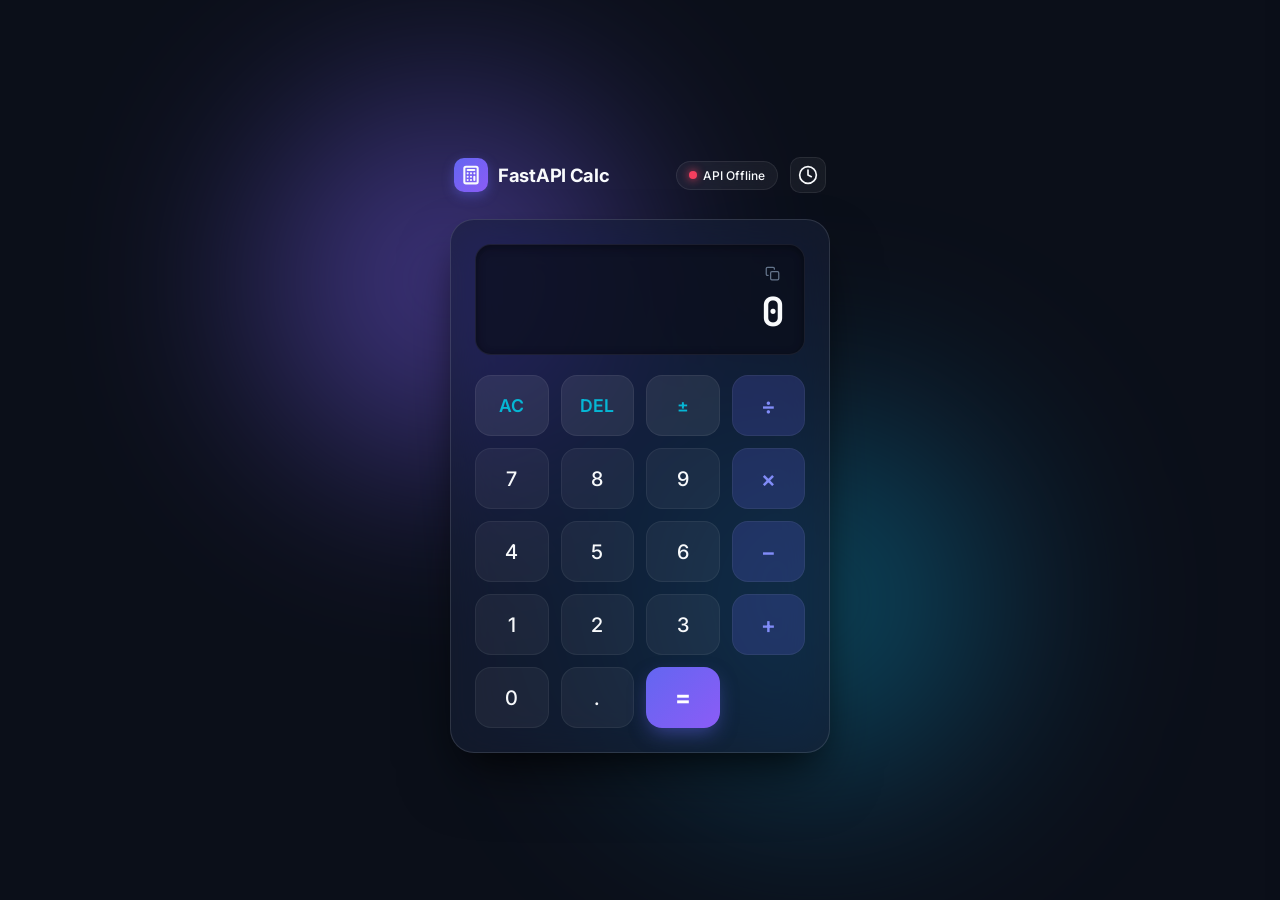
<file: src/front/index.html>
<!DOCTYPE html>
<html lang="en">
<head>
    <meta charset="UTF-8">
    <meta name="viewport" content="width=device-width, initial-scale=1.0">
    <meta name="description" content="A modern, high-performance glassmorphic calculator powered by FastAPI. Features real-time calculation, history tracking, and full keyboard navigation.">
    <title>FastAPI Glassmorphic Calculator</title>

    <!-- Google Fonts -->
    <link rel="preconnect" href="https://fonts.googleapis.com">
    <link rel="preconnect" href="https://fonts.gstatic.com" crossorigin>
    <link href="https://fonts.googleapis.com/css2?family=Inter:wght@300;400;500;600;700&family=JetBrains+Mono:wght@400;500;600;700&display=swap" rel="stylesheet">

    <!-- CSS -->
    <link rel="stylesheet" href="style.css">
</head>
<body>
    <div class="background-glob glob-1"></div>
    <div class="background-glob glob-2"></div>

    <div class="app-container">
        <!-- Header -->
        <header class="app-header">
            <div class="brand">
                <div class="brand-icon">
                    <svg width="20" height="20" viewBox="0 0 24 24" fill="none" stroke="currentColor" stroke-width="2.5" stroke-linecap="round" stroke-linejoin="round">
                        <rect x="4" y="2" width="16" height="20" rx="2"></rect>
                        <line x1="8" y1="6" x2="16" y2="6"></line>
                        <line x1="16" y1="14" x2="16" y2="18"></line>
                        <path d="M16 10h.01"></path>
                        <path d="M12 10h.01"></path>
                        <path d="M8 10h.01"></path>
                        <path d="M12 14h.01"></path>
                        <path d="M8 14h.01"></path>
                        <path d="M12 18h.01"></path>
                        <path d="M8 18h.01"></path>
                    </svg>
                </div>
                <span>FastAPI Calc</span>
            </div>

            <div class="header-actions">
                <div id="server-status" class="status-badge offline" title="FastAPI Server Status">
                    <span class="status-dot"></span>
                    <span class="status-text">Checking...</span>
                </div>
                <button id="history-toggle-btn" class="icon-btn" title="Calculation History" aria-label="Toggle History">
                    <svg width="20" height="20" viewBox="0 0 24 24" fill="none" stroke="currentColor" stroke-width="2" stroke-linecap="round" stroke-linejoin="round">
                        <circle cx="12" cy="12" r="10"></circle>
                        <polyline points="12 6 12 12 16 14"></polyline>
                    </svg>
                </button>
            </div>
        </header>

        <!-- Main Calculator Card -->
        <main class="calculator-card">
            <!-- Screen Display -->
            <div class="screen-container">
                <div class="screen-top-bar">
                    <span id="expression-display" class="expression-text"></span>
                    <button id="copy-btn" class="copy-btn" title="Copy result" aria-label="Copy Result">
                        <svg width="15" height="15" viewBox="0 0 24 24" fill="none" stroke="currentColor" stroke-width="2" stroke-linecap="round" stroke-linejoin="round">
                            <rect x="9" y="9" width="13" height="13" rx="2" ry="2"></rect>
                            <path d="M5 15H4a2 2 0 0 1-2-2V4a2 2 0 0 1 2-2h9a2 2 0 0 1 2 2v1"></path>
                        </svg>
                    </button>
                </div>
                <div id="main-display" class="main-display-text" tabIndex="0" role="textbox" aria-label="Calculator display">0</div>
            </div>

            <!-- Keypad Grid -->
            <div class="keypad-grid" role="group" aria-label="Calculator Keypad">
                <!-- Row 1 -->
                <button class="key action-key" data-action="clear" id="key-clear" aria-label="Clear All">AC</button>
                <button class="key action-key" data-action="delete" id="key-delete" aria-label="Delete Last Entry">DEL</button>
                <button class="key action-key" data-action="negate" id="key-negate" aria-label="Toggle Sign">±</button>
                <button class="key operator-key" data-operator="/" id="key-divide" aria-label="Divide">÷</button>

                <!-- Row 2 -->
                <button class="key num-key" data-num="7" id="key-7">7</button>
                <button class="key num-key" data-num="8" id="key-8">8</button>
                <button class="key num-key" data-num="9" id="key-9">9</button>
                <button class="key operator-key" data-operator="*" id="key-multiply" aria-label="Multiply">×</button>

                <!-- Row 3 -->
                <button class="key num-key" data-num="4" id="key-4">4</button>
                <button class="key num-key" data-num="5" id="key-5">5</button>
                <button class="key num-key" data-num="6" id="key-6">6</button>
                <button class="key operator-key" data-operator="-" id="key-subtract" aria-label="Subtract">−</button>

                <!-- Row 4 -->
                <button class="key num-key" data-num="1" id="key-1">1</button>
                <button class="key num-key" data-num="2" id="key-2">2</button>
                <button class="key num-key" data-num="3" id="key-3">3</button>
                <button class="key operator-key" data-operator="+" id="key-add" aria-label="Add">+</button>

                <!-- Row 5 -->
                <button class="key num-key zero-key" data-num="0" id="key-0">0</button>
                <button class="key num-key" data-action="decimal" id="key-decimal">.</button>
                <button class="key equals-key" data-action="calculate" id="calculate" aria-label="Calculate">=</button>
            </div>
        </main>
    </div>

    <!-- History Drawer -->
    <div id="history-overlay" class="drawer-overlay"></div>
    <aside id="history-drawer" class="history-drawer" aria-label="History Drawer">
        <div class="drawer-header">
            <h3>Calculation History</h3>
            <button id="close-history-btn" class="icon-btn" aria-label="Close History">
                <svg width="20" height="20" viewBox="0 0 24 24" fill="none" stroke="currentColor" stroke-width="2" stroke-linecap="round" stroke-linejoin="round">
                    <line x1="18" y1="6" x2="6" y2="18"></line>
                    <line x1="6" y1="6" x2="18" y2="18"></line>
                </svg>
            </button>
        </div>
        <div id="history-list" class="history-list">
            <!-- Dynamically populated -->
        </div>
        <div class="drawer-footer">
            <button id="clear-history-btn" class="secondary-btn">Clear History</button>
        </div>
    </aside>

    <!-- Toast Notification -->
    <div id="toast" class="toast-notification"></div>

    <script src="script.js"></script>
</body>
</html>
</file>
<file: src/front/style.css>
/* Design System Tokens */
:root {
    --bg-main: #0b0f19;
    --card-bg: rgba(23, 31, 51, 0.65);
    --card-border: rgba(255, 255, 255, 0.12);
    --card-shadow: 0 30px 60px -12px rgba(0, 0, 0, 0.5), 0 18px 36px -18px rgba(0, 0, 0, 0.7);
    
    --text-primary: #f8fafc;
    --text-secondary: #94a3b8;
    --text-muted: #64748b;
    
    --accent-purple: #8b5cf6;
    --accent-indigo: #6366f1;
    --accent-cyan: #06b6d4;
    --accent-emerald: #10b981;
    --accent-rose: #f43f5e;
    
    --key-bg-num: rgba(255, 255, 255, 0.05);
    --key-bg-num-hover: rgba(255, 255, 255, 0.12);
    --key-bg-action: rgba(255, 255, 255, 0.08);
    --key-bg-action-hover: rgba(255, 255, 255, 0.16);
    --key-bg-operator: rgba(99, 102, 241, 0.2);
    --key-bg-operator-hover: rgba(99, 102, 241, 0.35);
    --key-operator-text: #818cf8;
    
    --font-ui: 'Inter', system-ui, -apple-system, sans-serif;
    --font-mono: 'JetBrains Mono', monospace;
    
    --radius-lg: 24px;
    --radius-md: 16px;
    --radius-sm: 10px;
    
    --transition-fast: 0.15s cubic-bezier(0.4, 0, 0.2, 1);
    --transition-normal: 0.25s cubic-bezier(0.4, 0, 0.2, 1);
}

/* Reset & Global Base */
* {
    margin: 0;
    padding: 0;
    box-sizing: border-box;
    font-family: var(--font-ui);
    -webkit-tap-highlight-color: transparent;
}

body {
    background-color: var(--bg-main);
    color: var(--text-primary);
    min-height: 100vh;
    display: flex;
    justify-content: center;
    align-items: center;
    overflow-x: hidden;
    position: relative;
}

/* Background Glowing Globs */
.background-glob {
    position: absolute;
    border-radius: 50%;
    filter: blur(100px);
    z-index: 0;
    pointer-events: none;
    opacity: 0.45;
}

.glob-1 {
    width: 380px;
    height: 380px;
    background: radial-gradient(circle, var(--accent-purple), var(--accent-indigo));
    top: 10%;
    left: 20%;
    animation: float1 14s infinite alternate ease-in-out;
}

.glob-2 {
    width: 420px;
    height: 420px;
    background: radial-gradient(circle, var(--accent-cyan), #1e1b4b);
    bottom: 10%;
    right: 20%;
    animation: float2 18s infinite alternate ease-in-out;
}

@keyframes float1 {
    0% { transform: translate(0, 0) scale(1); }
    100% { transform: translate(50px, 40px) scale(1.15); }
}

@keyframes float2 {
    0% { transform: translate(0, 0) scale(1); }
    100% { transform: translate(-40px, -50px) scale(1.1); }
}

/* Main Container */
.app-container {
    position: relative;
    z-index: 1;
    width: 100%;
    max-width: 420px;
    padding: 20px;
    display: flex;
    flex-direction: column;
    gap: 16px;
}

/* Header Navbar */
.app-header {
    display: flex;
    justify-content: space-between;
    align-items: center;
    padding: 10px 4px;
}

.brand {
    display: flex;
    align-items: center;
    gap: 10px;
    font-weight: 700;
    font-size: 1.15rem;
    letter-spacing: -0.3px;
    color: var(--text-primary);
}

.brand-icon {
    width: 34px;
    height: 34px;
    border-radius: 10px;
    background: linear-gradient(135deg, var(--accent-indigo), var(--accent-purple));
    display: flex;
    align-items: center;
    justify-content: center;
    box-shadow: 0 4px 12px rgba(99, 102, 241, 0.4);
}

.header-actions {
    display: flex;
    align-items: center;
    gap: 12px;
}

/* Status Badge */
.status-badge {
    display: flex;
    align-items: center;
    gap: 6px;
    padding: 6px 12px;
    border-radius: 20px;
    font-size: 0.75rem;
    font-weight: 500;
    background: rgba(255, 255, 255, 0.05);
    border: 1px solid rgba(255, 255, 255, 0.08);
    backdrop-filter: blur(8px);
    transition: var(--transition-normal);
}

.status-dot {
    width: 8px;
    height: 8px;
    border-radius: 50%;
    background-color: var(--text-muted);
}

.status-badge.online .status-dot {
    background-color: var(--accent-emerald);
    box-shadow: 0 0 8px var(--accent-emerald);
}

.status-badge.offline .status-dot {
    background-color: var(--accent-rose);
    box-shadow: 0 0 8px var(--accent-rose);
}

/* Icon Buttons */
.icon-btn {
    background: rgba(255, 255, 255, 0.05);
    border: 1px solid rgba(255, 255, 255, 0.08);
    color: var(--text-primary);
    width: 36px;
    height: 36px;
    border-radius: 10px;
    display: flex;
    align-items: center;
    justify-content: center;
    cursor: pointer;
    backdrop-filter: blur(8px);
    transition: var(--transition-fast);
}

.icon-btn:hover {
    background: rgba(255, 255, 255, 0.12);
    transform: translateY(-1px);
}

.icon-btn:active {
    transform: scale(0.95);
}

/* Calculator Glass Card */
.calculator-card {
    background: var(--card-bg);
    backdrop-filter: blur(24px) saturate(180%);
    border: 1px solid var(--card-border);
    border-radius: var(--radius-lg);
    box-shadow: var(--card-shadow);
    padding: 24px;
    display: flex;
    flex-direction: column;
    gap: 20px;
}

/* LCD Screen Section */
.screen-container {
    background: rgba(10, 14, 26, 0.7);
    border: 1px solid rgba(255, 255, 255, 0.06);
    border-radius: var(--radius-md);
    padding: 16px 20px;
    display: flex;
    flex-direction: column;
    justify-content: space-between;
    min-height: 110px;
    box-shadow: inset 0 2px 8px rgba(0, 0, 0, 0.4);
    position: relative;
    overflow: hidden;
}

.screen-top-bar {
    display: flex;
    justify-content: space-between;
    align-items: center;
    min-height: 24px;
}

.expression-text {
    font-family: var(--font-mono);
    font-size: 0.9rem;
    color: var(--text-secondary);
    white-space: nowrap;
    overflow: hidden;
    text-overflow: ellipsis;
}

.copy-btn {
    background: transparent;
    border: none;
    color: var(--text-muted);
    cursor: pointer;
    padding: 4px;
    border-radius: 6px;
    display: flex;
    align-items: center;
    transition: var(--transition-fast);
}

.copy-btn:hover {
    color: var(--text-primary);
    background: rgba(255, 255, 255, 0.1);
}

.main-display-text {
    font-family: var(--font-mono);
    font-size: 2.5rem;
    font-weight: 600;
    color: var(--text-primary);
    text-align: right;
    white-space: nowrap;
    overflow: hidden;
    text-overflow: ellipsis;
    outline: none;
    letter-spacing: -1px;
}

.main-display-text.error {
    color: var(--accent-rose);
    font-size: 1.5rem;
}

/* Keypad Grid Layout */
.keypad-grid {
    display: grid;
    grid-template-columns: repeat(4, 1fr);
    gap: 12px;
}

/* Base Key Styling */
.key {
    background: var(--key-bg-num);
    border: 1px solid rgba(255, 255, 255, 0.06);
    color: var(--text-primary);
    font-size: 1.25rem;
    font-weight: 500;
    padding: 16px 0;
    border-radius: var(--radius-md);
    cursor: pointer;
    user-select: none;
    transition: var(--transition-fast);
    display: flex;
    align-items: center;
    justify-content: center;
    position: relative;
    overflow: hidden;
}

.key:hover {
    background: var(--key-bg-num-hover);
    transform: translateY(-2px);
    border-color: rgba(255, 255, 255, 0.15);
}

.key:active, .key.active-key {
    transform: scale(0.94);
    box-shadow: inset 0 2px 6px rgba(0, 0, 0, 0.4);
}

.zero-key {
    grid-column: span 1;
}

/* Action & Operator Keys */
.action-key {
    background: var(--key-bg-action);
    color: var(--accent-cyan);
    font-weight: 600;
    font-size: 1.1rem;
}

.action-key:hover {
    background: var(--key-bg-action-hover);
}

.operator-key {
    background: var(--key-bg-operator);
    color: var(--key-operator-text);
    font-weight: 600;
    font-size: 1.4rem;
}

.operator-key:hover {
    background: var(--key-bg-operator-hover);
}

.operator-key.active-operator {
    background: var(--accent-indigo);
    color: white;
    box-shadow: 0 0 16px rgba(99, 102, 241, 0.6);
}

.equals-key {
    background: linear-gradient(135deg, var(--accent-indigo), var(--accent-purple));
    color: white;
    font-size: 1.5rem;
    font-weight: 700;
    box-shadow: 0 8px 20px -4px rgba(99, 102, 241, 0.5);
    border: none;
}

.equals-key:hover {
    background: linear-gradient(135deg, #4f46e5, #7c3aed);
    box-shadow: 0 10px 24px -2px rgba(99, 102, 241, 0.7);
    transform: translateY(-2px);
}

/* History Drawer & Overlay */
.drawer-overlay {
    position: fixed;
    top: 0;
    left: 0;
    width: 100vw;
    height: 100vh;
    background: rgba(0, 0, 0, 0.5);
    backdrop-filter: blur(4px);
    z-index: 10;
    opacity: 0;
    pointer-events: none;
    transition: var(--transition-normal);
}

.drawer-overlay.open {
    opacity: 1;
    pointer-events: auto;
}

.history-drawer {
    position: fixed;
    top: 0;
    right: -360px;
    width: 320px;
    height: 100vh;
    background: rgba(15, 23, 42, 0.95);
    backdrop-filter: blur(24px);
    border-left: 1px solid var(--card-border);
    z-index: 20;
    display: flex;
    flex-direction: column;
    transition: right 0.3s cubic-bezier(0.4, 0, 0.2, 1);
    box-shadow: -10px 0 30px rgba(0, 0, 0, 0.5);
}

.history-drawer.open {
    right: 0;
}

.drawer-header {
    display: flex;
    justify-content: space-between;
    align-items: center;
    padding: 20px;
    border-bottom: 1px solid rgba(255, 255, 255, 0.08);
}

.drawer-header h3 {
    font-size: 1.1rem;
    font-weight: 600;
}

.history-list {
    flex: 1;
    overflow-y: auto;
    padding: 16px;
    display: flex;
    flex-direction: column;
    gap: 12px;
}

.history-item {
    background: rgba(255, 255, 255, 0.03);
    border: 1px solid rgba(255, 255, 255, 0.06);
    border-radius: var(--radius-sm);
    padding: 12px;
    cursor: pointer;
    transition: var(--transition-fast);
    display: flex;
    flex-direction: column;
    align-items: flex-end;
    gap: 4px;
}

.history-item:hover {
    background: rgba(255, 255, 255, 0.08);
    transform: translateX(-2px);
}

.history-expr {
    font-family: var(--font-mono);
    font-size: 0.85rem;
    color: var(--text-secondary);
}

.history-res {
    font-family: var(--font-mono);
    font-size: 1.2rem;
    font-weight: 600;
    color: var(--accent-cyan);
}

.empty-history {
    text-align: center;
    color: var(--text-muted);
    font-size: 0.9rem;
    margin-top: 40px;
}

.drawer-footer {
    padding: 16px;
    border-top: 1px solid rgba(255, 255, 255, 0.08);
}

.secondary-btn {
    width: 100%;
    padding: 10px;
    background: rgba(244, 63, 94, 0.15);
    border: 1px solid rgba(244, 63, 94, 0.3);
    color: var(--accent-rose);
    border-radius: var(--radius-sm);
    font-weight: 600;
    cursor: pointer;
    transition: var(--transition-fast);
}

.secondary-btn:hover {
    background: rgba(244, 63, 94, 0.25);
}

/* Toast Notifications */
.toast-notification {
    position: fixed;
    bottom: 24px;
    left: 50%;
    transform: translateX(-50%) translateY(100px);
    background: rgba(15, 23, 42, 0.9);
    border: 1px solid var(--card-border);
    color: var(--text-primary);
    padding: 10px 20px;
    border-radius: 30px;
    font-size: 0.85rem;
    font-weight: 500;
    box-shadow: 0 10px 25px rgba(0,0,0,0.5);
    backdrop-filter: blur(12px);
    transition: transform 0.3s cubic-bezier(0.4, 0, 0.2, 1);
    z-index: 100;
    pointer-events: none;
}

.toast-notification.show {
    transform: translateX(-50%) translateY(0);
}

/* Responsive adjustments */
@media (max-width: 480px) {
    .app-container {
        padding: 12px;
    }
    .calculator-card {
        padding: 16px;
    }
    .key {
        padding: 14px 0;
        font-size: 1.15rem;
    }
    .main-display-text {
        font-size: 2rem;
    }
}
</file>
<file: srcV2/front/style.css>
/* Design System Tokens */
:root {
    --bg-main: #0b0f19;
    --card-bg: rgba(23, 31, 51, 0.65);
    --card-border: rgba(255, 255, 255, 0.12);
    --card-shadow: 0 30px 60px -12px rgba(0, 0, 0, 0.5), 0 18px 36px -18px rgba(0, 0, 0, 0.7);

    --text-primary: #f8fafc;
    --text-secondary: #94a3b8;
    --text-muted: #64748b;

    --accent-purple: #8b5cf6;
    --accent-indigo: #6366f1;
    --accent-cyan: #06b6d4;
    --accent-emerald: #10b981;
    --accent-rose: #f43f5e;

    --key-bg-num: rgba(255, 255, 255, 0.05);
    --key-bg-num-hover: rgba(255, 255, 255, 0.12);
    --key-bg-action: rgba(255, 255, 255, 0.08);
    --key-bg-action-hover: rgba(255, 255, 255, 0.16);
    --key-bg-operator: rgba(99, 102, 241, 0.2);
    --key-bg-operator-hover: rgba(99, 102, 241, 0.35);
    --key-operator-text: #818cf8;

    --font-ui: 'Inter', system-ui, -apple-system, sans-serif;
    --font-mono: 'JetBrains Mono', monospace;

    --radius-lg: 24px;
    --radius-md: 16px;
    --radius-sm: 10px;

    --transition-fast: 0.15s cubic-bezier(0.4, 0, 0.2, 1);
    --transition-normal: 0.25s cubic-bezier(0.4, 0, 0.2, 1);
}

/* Reset & Global Base */
* {
    margin: 0;
    padding: 0;
    box-sizing: border-box;
    font-family: var(--font-ui);
    -webkit-tap-highlight-color: transparent;
}

body {
    background-color: var(--bg-main);
    color: var(--text-primary);
    min-height: 100vh;
    display: flex;
    justify-content: center;
    align-items: center;
    overflow-x: hidden;
    position: relative;
}

/* Background Glowing Globs */
.background-glob {
    position: absolute;
    border-radius: 50%;
    filter: blur(100px);
    z-index: 0;
    pointer-events: none;
    opacity: 0.45;
}

.glob-1 {
    width: 380px;
    height: 380px;
    background: radial-gradient(circle, var(--accent-purple), var(--accent-indigo));
    top: 10%;
    left: 20%;
    animation: float1 14s infinite alternate ease-in-out;
}

.glob-2 {
    width: 420px;
    height: 420px;
    background: radial-gradient(circle, var(--accent-cyan), #1e1b4b);
    bottom: 10%;
    right: 20%;
    animation: float2 18s infinite alternate ease-in-out;
}

@keyframes float1 {
    0% { transform: translate(0, 0) scale(1); }
    100% { transform: translate(50px, 40px) scale(1.15); }
}

@keyframes float2 {
    0% { transform: translate(0, 0) scale(1); }
    100% { transform: translate(-40px, -50px) scale(1.1); }
}

/* Main Container */
.app-container {
    position: relative;
    z-index: 1;
    width: 100%;
    max-width: 420px;
    padding: 20px;
    display: flex;
    flex-direction: column;
    gap: 16px;
}

/* Header Navbar */
.app-header {
    display: flex;
    justify-content: space-between;
    align-items: center;
    padding: 10px 4px;
}

.brand {
    display: flex;
    align-items: center;
    gap: 10px;
    font-weight: 700;
    font-size: 1.15rem;
    letter-spacing: -0.3px;
    color: var(--text-primary);
}

.brand-icon {
    width: 34px;
    height: 34px;
    border-radius: 10px;
    background: linear-gradient(135deg, var(--accent-indigo), var(--accent-purple));
    display: flex;
    align-items: center;
    justify-content: center;
    box-shadow: 0 4px 12px rgba(99, 102, 241, 0.4);
}

.header-actions {
    display: flex;
    align-items: center;
    gap: 12px;
}

/* Status Badge */
.status-badge {
    display: flex;
    align-items: center;
    gap: 6px;
    padding: 6px 12px;
    border-radius: 20px;
    font-size: 0.75rem;
    font-weight: 500;
    background: rgba(255, 255, 255, 0.05);
    border: 1px solid rgba(255, 255, 255, 0.08);
    backdrop-filter: blur(8px);
    transition: var(--transition-normal);
}

.status-dot {
    width: 8px;
    height: 8px;
    border-radius: 50%;
    background-color: var(--text-muted);
}

.status-badge.online .status-dot {
    background-color: var(--accent-emerald);
    box-shadow: 0 0 8px var(--accent-emerald);
}

.status-badge.offline .status-dot {
    background-color: var(--accent-rose);
    box-shadow: 0 0 8px var(--accent-rose);
}

/* Icon Buttons */
.icon-btn {
    background: rgba(255, 255, 255, 0.05);
    border: 1px solid rgba(255, 255, 255, 0.08);
    color: var(--text-primary);
    width: 36px;
    height: 36px;
    border-radius: 10px;
    display: flex;
    align-items: center;
    justify-content: center;
    cursor: pointer;
    backdrop-filter: blur(8px);
    transition: var(--transition-fast);
}

.icon-btn:hover {
    background: rgba(255, 255, 255, 0.12);
    transform: translateY(-1px);
}

.icon-btn:active {
    transform: scale(0.95);
}

/* Calculator Glass Card */
.calculator-card {
    background: var(--card-bg);
    backdrop-filter: blur(24px) saturate(180%);
    border: 1px solid var(--card-border);
    border-radius: var(--radius-lg);
    box-shadow: var(--card-shadow);
    padding: 24px;
    display: flex;
    flex-direction: column;
    gap: 20px;
}

/* LCD Screen Section */
.screen-container {
    background: rgba(10, 14, 26, 0.7);
    border: 1px solid rgba(255, 255, 255, 0.06);
    border-radius: var(--radius-md);
    padding: 16px 20px;
    display: flex;
    flex-direction: column;
    justify-content: space-between;
    min-height: 110px;
    box-shadow: inset 0 2px 8px rgba(0, 0, 0, 0.4);
    position: relative;
    overflow: hidden;
}

.screen-top-bar {
    display: flex;
    justify-content: space-between;
    align-items: center;
    min-height: 24px;
}

.expression-text {
    font-family: var(--font-mono);
    font-size: 0.9rem;
    color: var(--text-secondary);
    white-space: nowrap;
    overflow: hidden;
    text-overflow: ellipsis;
}

.copy-btn {
    background: transparent;
    border: none;
    color: var(--text-muted);
    cursor: pointer;
    padding: 4px;
    border-radius: 6px;
    display: flex;
    align-items: center;
    transition: var(--transition-fast);
}

.copy-btn:hover {
    color: var(--text-primary);
    background: rgba(255, 255, 255, 0.1);
}

.main-display-text {
    font-family: var(--font-mono);
    font-size: 2.5rem;
    font-weight: 600;
    color: var(--text-primary);
    text-align: right;
    white-space: nowrap;
    overflow: hidden;
    text-overflow: ellipsis;
    outline: none;
    letter-spacing: -1px;
}

.main-display-text.error {
    color: var(--accent-rose);
    font-size: 1.5rem;
}

/* Keypad Grid Layout */
.keypad-grid {
    display: grid;
    grid-template-columns: repeat(4, 1fr);
    gap: 12px;
}

/* Base Key Styling */
.key {
    background: var(--key-bg-num);
    border: 1px solid rgba(255, 255, 255, 0.06);
    color: var(--text-primary);
    font-size: 1.25rem;
    font-weight: 500;
    padding: 16px 0;
    border-radius: var(--radius-md);
    cursor: pointer;
    user-select: none;
    transition: var(--transition-fast);
    display: flex;
    align-items: center;
    justify-content: center;
    position: relative;
    overflow: hidden;
}

.key:hover {
    background: var(--key-bg-num-hover);
    transform: translateY(-2px);
    border-color: rgba(255, 255, 255, 0.15);
}

.key:active, .key.active-key {
    transform: scale(0.94);
    box-shadow: inset 0 2px 6px rgba(0, 0, 0, 0.4);
}

.zero-key {
    grid-column: span 1;
}

/* Action & Operator Keys */
.action-key {
    background: var(--key-bg-action);
    color: var(--accent-cyan);
    font-weight: 600;
    font-size: 1.1rem;
}

.action-key:hover {
    background: var(--key-bg-action-hover);
}

.operator-key {
    background: var(--key-bg-operator);
    color: var(--key-operator-text);
    font-weight: 600;
    font-size: 1.4rem;
}

.operator-key:hover {
    background: var(--key-bg-operator-hover);
}

.operator-key.active-operator {
    background: var(--accent-indigo);
    color: white;
    box-shadow: 0 0 16px rgba(99, 102, 241, 0.6);
}

.equals-key {
    background: linear-gradient(135deg, var(--accent-indigo), var(--accent-purple));
    color: white;
    font-size: 1.5rem;
    font-weight: 700;
    box-shadow: 0 8px 20px -4px rgba(99, 102, 241, 0.5);
    border: none;
}

.equals-key:hover {
    background: linear-gradient(135deg, #4f46e5, #7c3aed);
    box-shadow: 0 10px 24px -2px rgba(99, 102, 241, 0.7);
    transform: translateY(-2px);
}

/* History Drawer & Overlay */
.drawer-overlay {
    position: fixed;
    top: 0;
    left: 0;
    width: 100vw;
    height: 100vh;
    background: rgba(0, 0, 0, 0.5);
    backdrop-filter: blur(4px);
    z-index: 10;
    opacity: 0;
    pointer-events: none;
    transition: var(--transition-normal);
}

.drawer-overlay.open {
    opacity: 1;
    pointer-events: auto;
}

.history-drawer {
    position: fixed;
    top: 0;
    right: -360px;
    width: 320px;
    height: 100vh;
    background: rgba(15, 23, 42, 0.95);
    backdrop-filter: blur(24px);
    border-left: 1px solid var(--card-border);
    z-index: 20;
    display: flex;
    flex-direction: column;
    transition: right 0.3s cubic-bezier(0.4, 0, 0.2, 1);
    box-shadow: -10px 0 30px rgba(0, 0, 0, 0.5);
}

.history-drawer.open {
    right: 0;
}

.drawer-header {
    display: flex;
    justify-content: space-between;
    align-items: center;
    padding: 20px;
    border-bottom: 1px solid rgba(255, 255, 255, 0.08);
}

.drawer-header h3 {
    font-size: 1.1rem;
    font-weight: 600;
}

.history-list {
    flex: 1;
    overflow-y: auto;
    padding: 16px;
    display: flex;
    flex-direction: column;
    gap: 12px;
}

.history-list::-webkit-scrollbar {
    width: 6px;
}

.history-list::-webkit-scrollbar-track {
    background: transparent;
}

.history-list::-webkit-scrollbar-thumb {
    background: rgba(255, 255, 255, 0.08);
    border-radius: 3px;
}

.history-list::-webkit-scrollbar-thumb:hover {
    background: rgba(255, 255, 255, 0.15);
}

.history-item {
    background: rgba(255, 255, 255, 0.03);
    border: 1px solid rgba(255, 255, 255, 0.06);
    border-radius: var(--radius-sm);
    padding: 12px;
    cursor: pointer;
    transition: var(--transition-fast);
    display: flex;
    flex-direction: column;
    align-items: flex-end;
    gap: 4px;
}

.history-item:hover {
    background: rgba(255, 255, 255, 0.08);
    transform: translateX(-2px);
}

.history-expr {
    font-family: var(--font-mono);
    font-size: 0.85rem;
    color: var(--text-secondary);
}

.history-res {
    font-family: var(--font-mono);
    font-size: 1.2rem;
    font-weight: 600;
    color: var(--accent-cyan);
}

.empty-history {
    text-align: center;
    color: var(--text-muted);
    font-size: 0.9rem;
    margin-top: 40px;
}

.drawer-footer {
    padding: 16px;
    border-top: 1px solid rgba(255, 255, 255, 0.08);
}

.secondary-btn {
    width: 100%;
    padding: 10px;
    background: rgba(244, 63, 94, 0.15);
    border: 1px solid rgba(244, 63, 94, 0.3);
    color: var(--accent-rose);
    border-radius: var(--radius-sm);
    font-weight: 600;
    cursor: pointer;
    transition: var(--transition-fast);
}

.secondary-btn:hover {
    background: rgba(244, 63, 94, 0.25);
}

/* Toast Notifications */
.toast-notification {
    position: fixed;
    bottom: 24px;
    left: 50%;
    transform: translateX(-50%) translateY(100px);
    background: rgba(15, 23, 42, 0.9);
    border: 1px solid var(--card-border);
    color: var(--text-primary);
    padding: 10px 20px;
    border-radius: 30px;
    font-size: 0.85rem;
    font-weight: 500;
    box-shadow: 0 10px 25px rgba(0, 0, 0, 0.5);
    backdrop-filter: blur(12px);
    transition: transform 0.3s cubic-bezier(0.4, 0, 0.2, 1);
    z-index: 100;
    pointer-events: none;
}

.toast-notification.show {
    transform: translateX(-50%) translateY(0);
}

/* Responsive adjustments */
@media (max-width: 480px) {
    .app-container {
        padding: 12px;
    }
    .calculator-card {
        padding: 16px;
    }
    .key {
        padding: 14px 0;
        font-size: 1.15rem;
    }
    .main-display-text {
        font-size: 2rem;
    }
}
</file>
